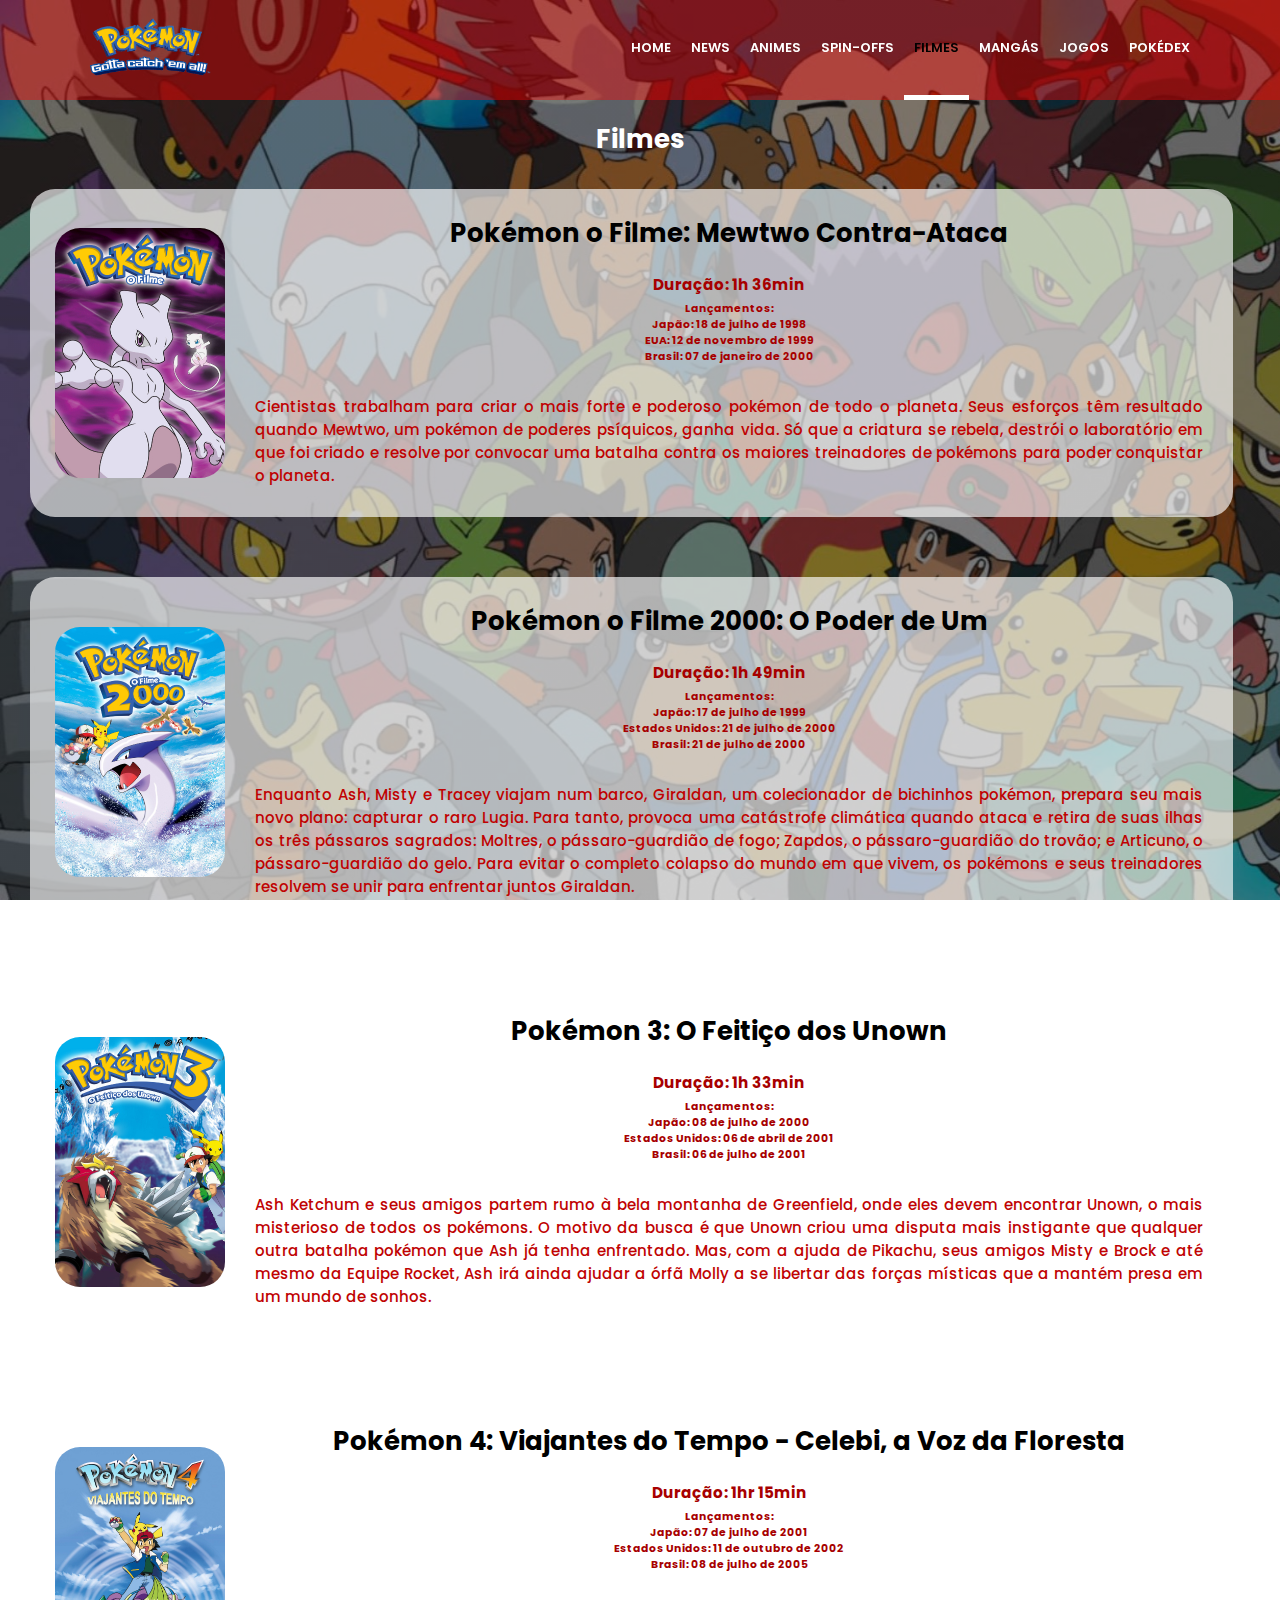
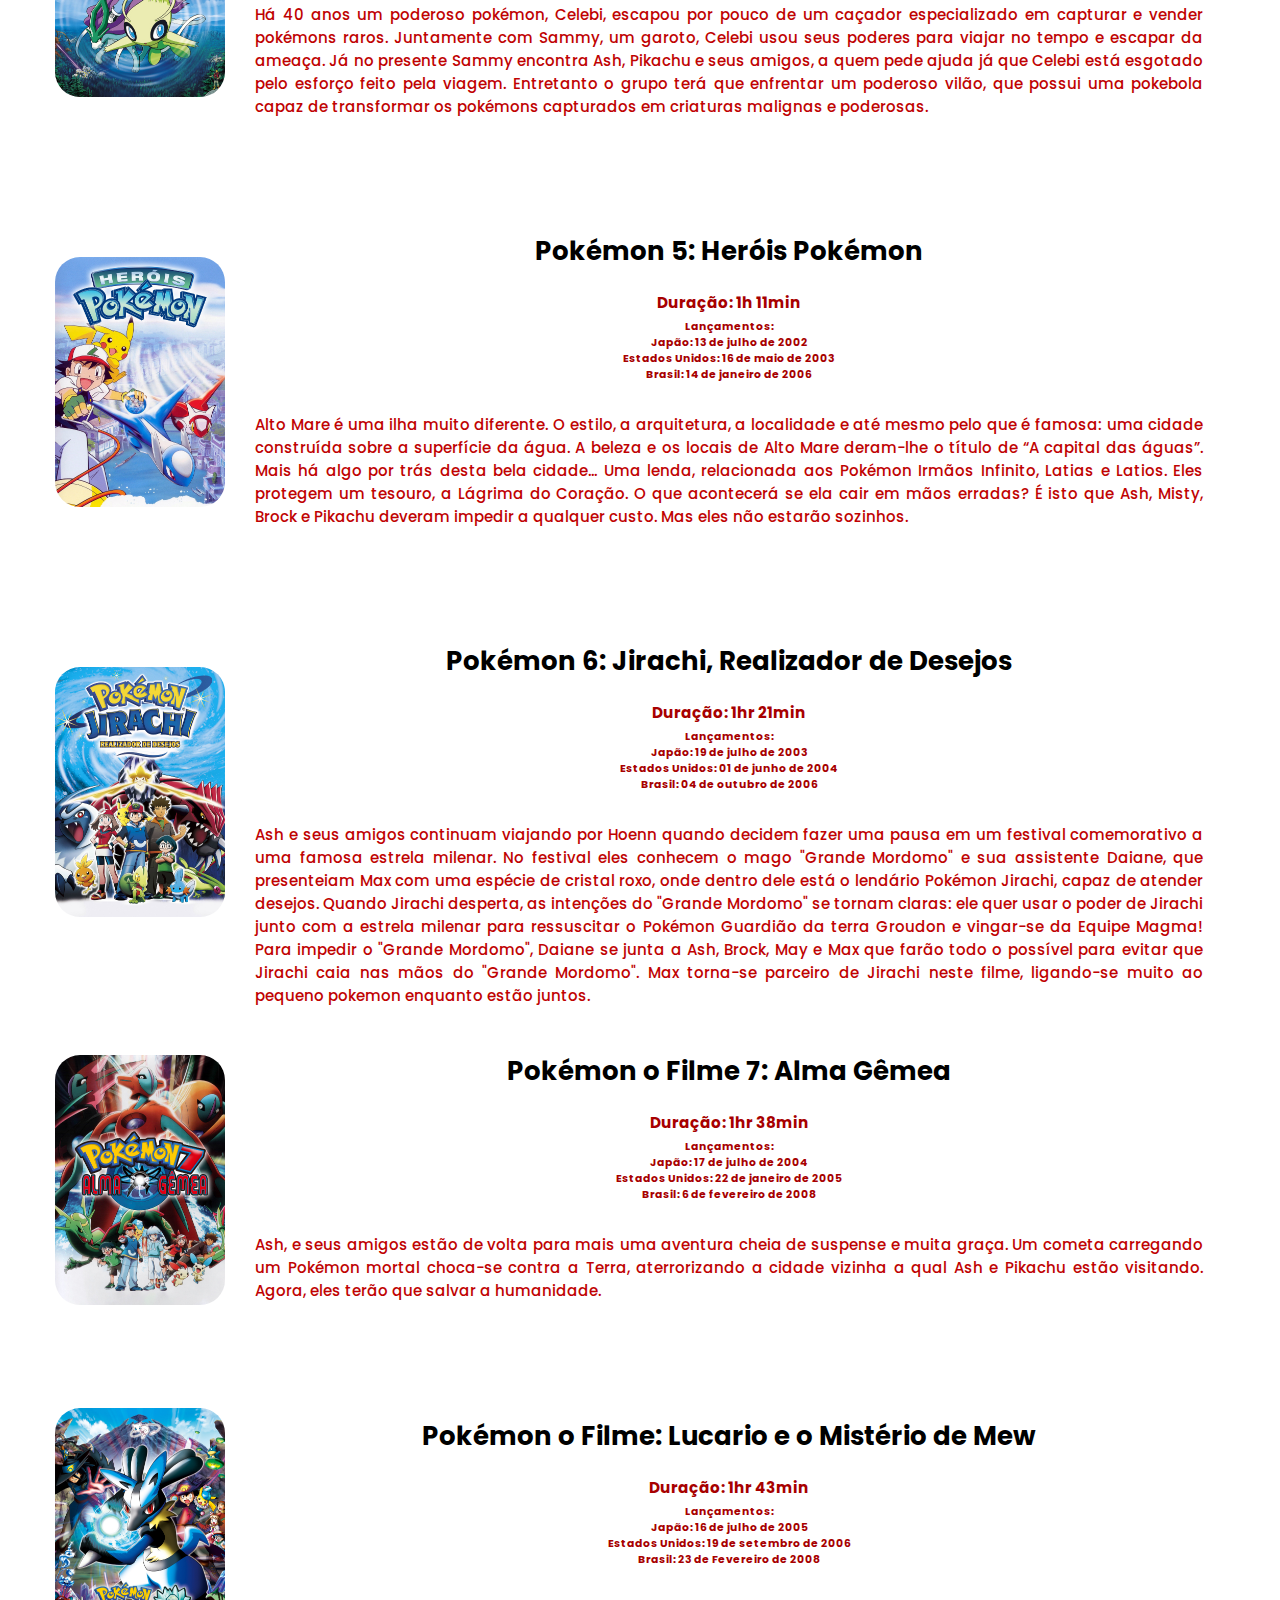
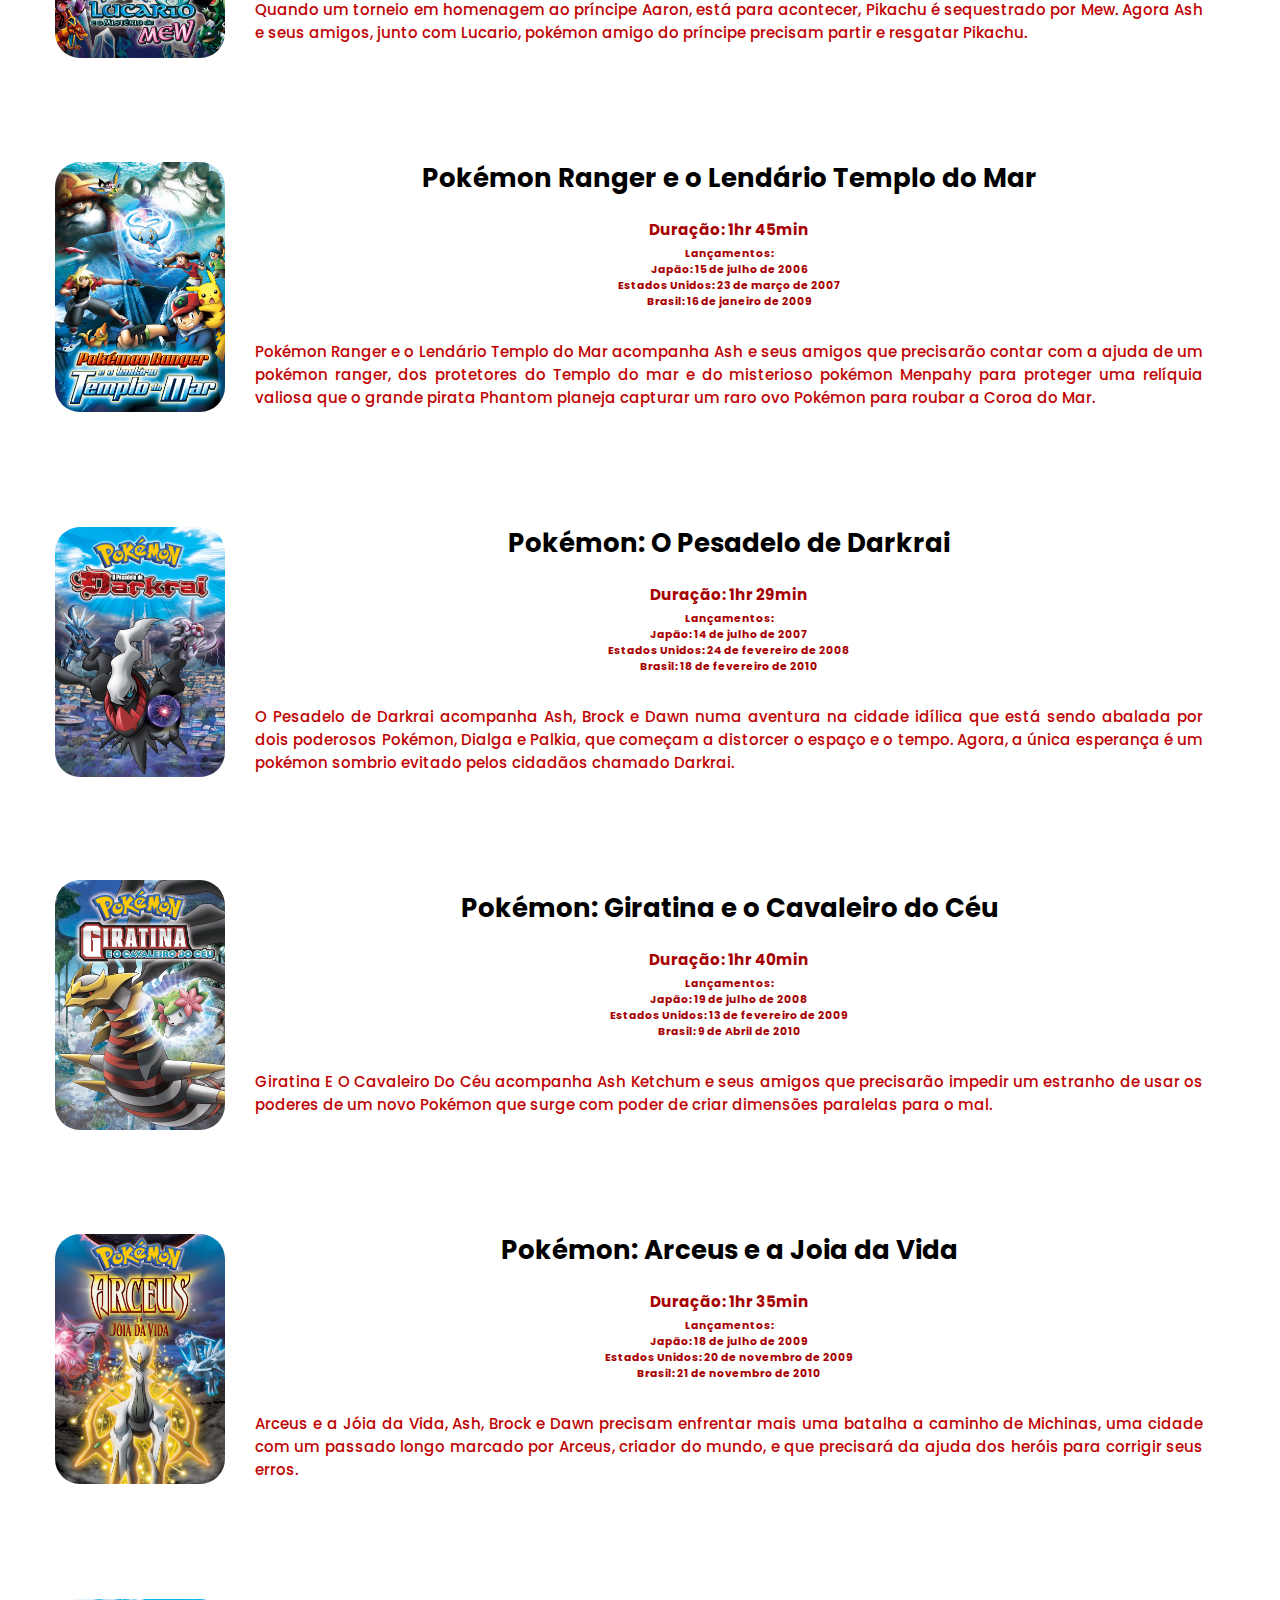
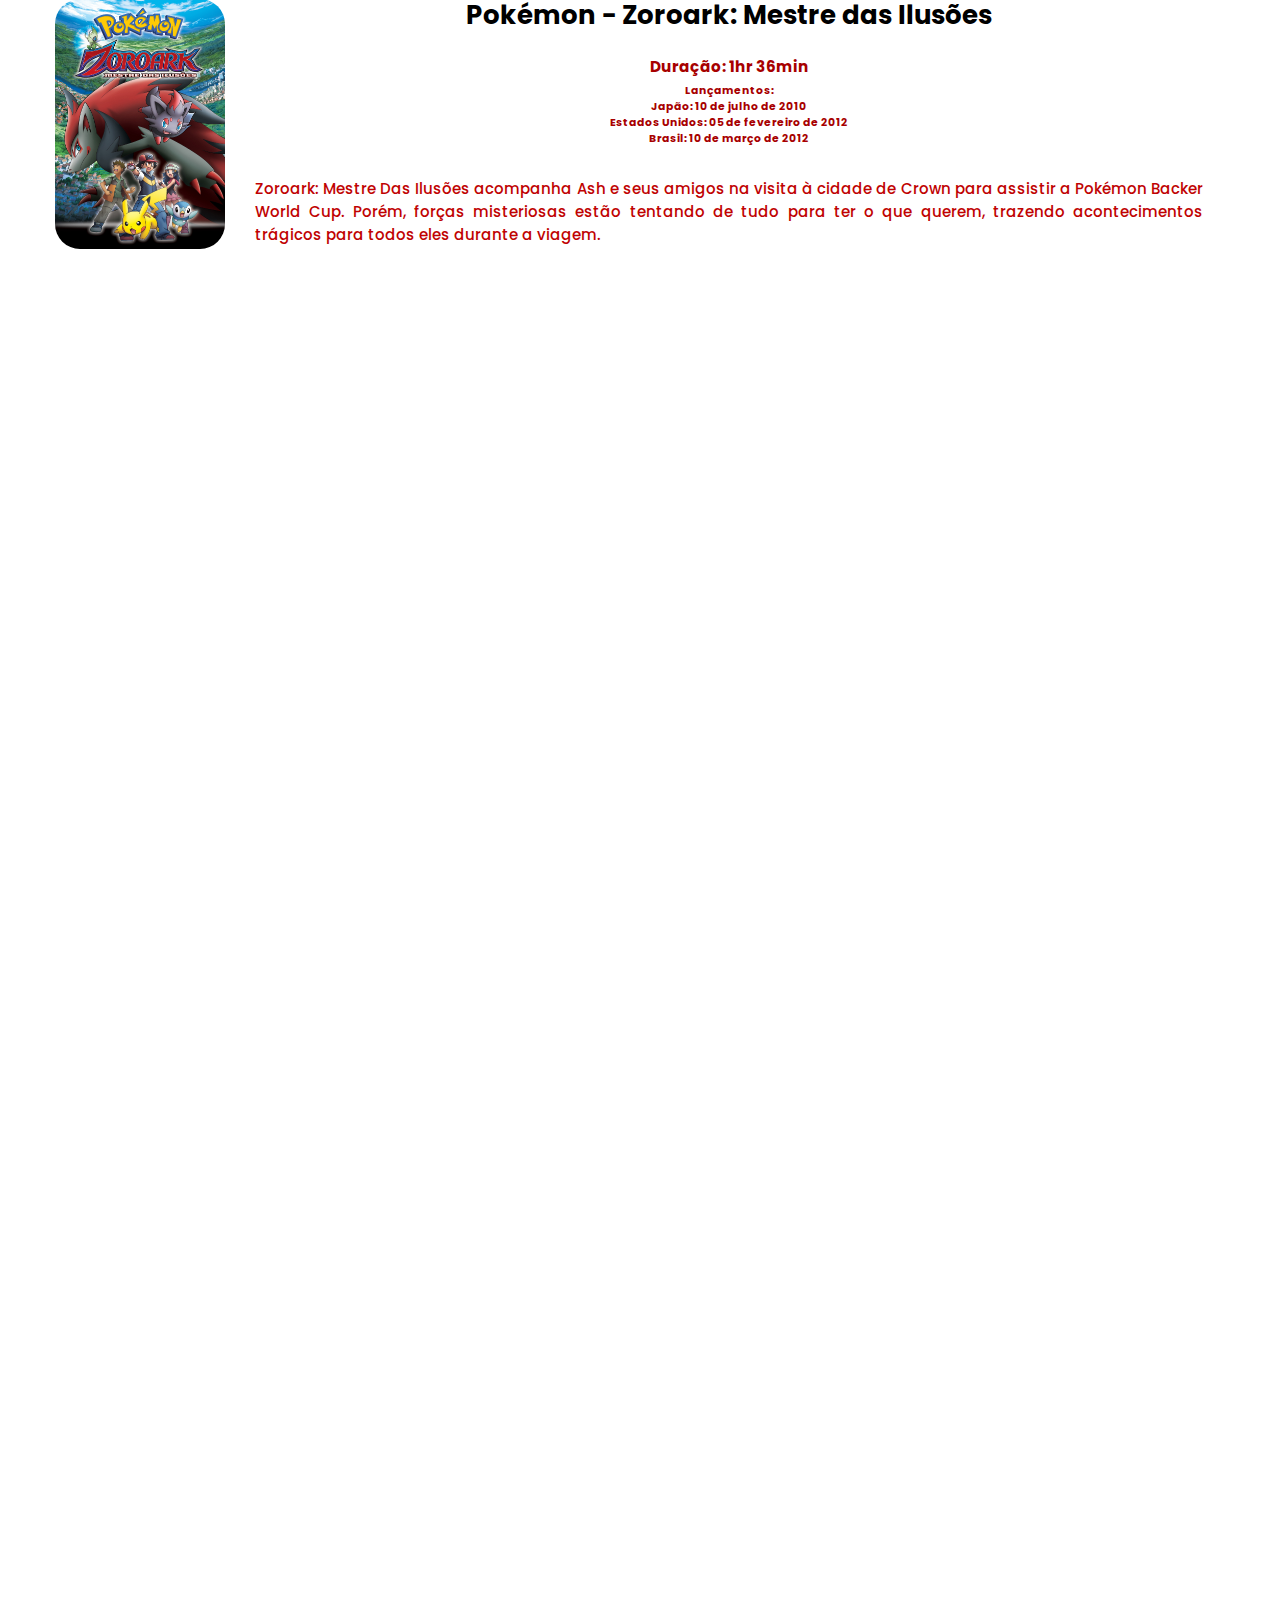
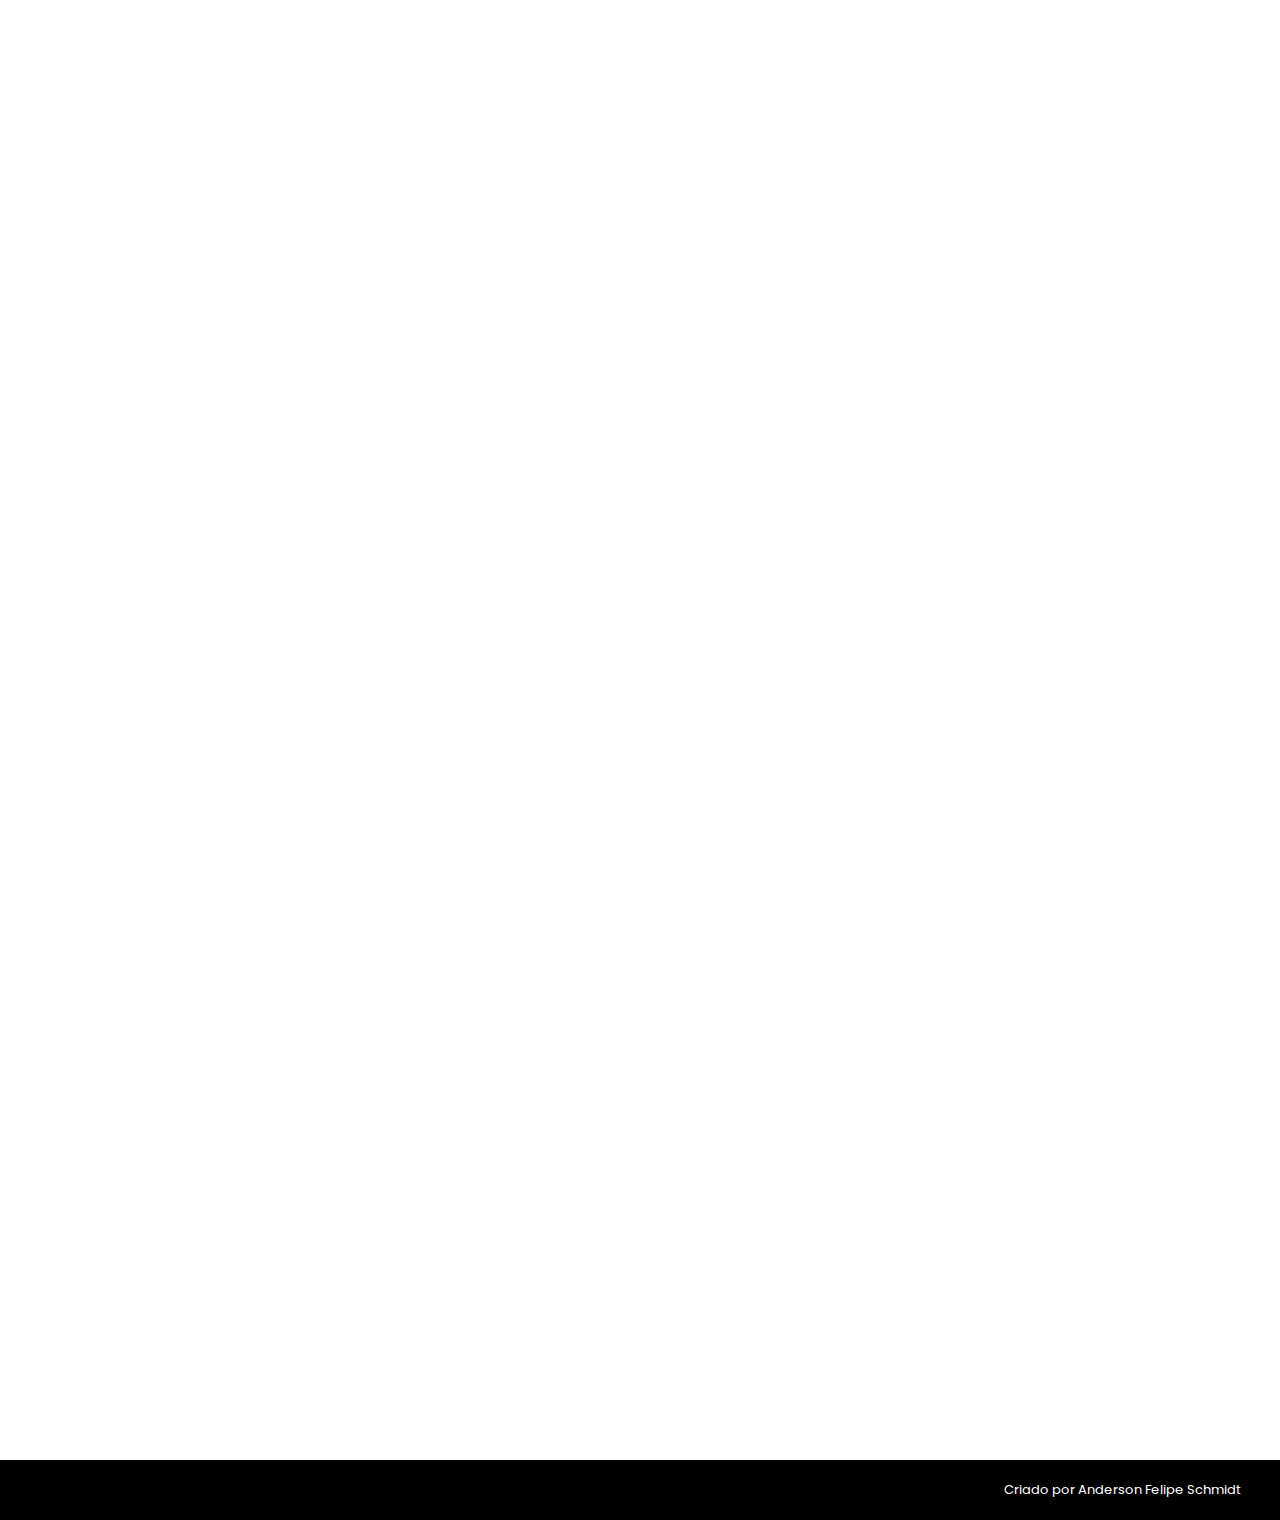
<file: paginas/filmes.html>
<!DOCTYPE html>
<html lang="pt-br">

<head>
    <meta charset="UTF-8">
    <meta name="viewport" content="width=device-width, initial-scale=1.0">
    <title>Pokémon Club</title>
    <link rel="stylesheet" href="../assets/css/stylef.css">
    <link rel="shortcut icon" href="../assets/images/icons/pokebola.png" type="image/x-icon" class="aba">
</head>

<body>

    <header>

        <div class="header">

            <div class="logo">

                <div class="logoimg">

                    <a href="">

                        <a href="../index.html"><img src="../assets/images/logo/logo.png"></a>

                    </a>

                </div>

            </div>

            <div class="menu">

                <nav>

                    <ul>

                        <li><a href="../index.html">Home</a></li>
                        <li><a href="">News</a></li>
                        <li><a href="animes.html">Animes</a></li>
                        <li><a href="sipinoffs.html">Spin-Offs</a></li>
                        <li><a href="filmes.html" class="active">Filmes</a></li>
                        <li><a href="">Mangás</a></li>
                        <li><a href="">Jogos</a></li>
                        <li><a href="">Pokédex</a></li>

                    </ul>

                </nav>

            </div>

        </div>

    </header>

    <main>

        <div class="bg-color">

            <div class="container">

                <section class="animes">

                    <div class="content-animes">

                        <h1>Filmes</h1>

                    </div>


                    <div class="card">
                        <div class="card-img">

                            <img src="../assets/images/filmes/01_o_filme.jpg" class="img">

                        </div>
                        <div class="texto">

                            <h1>Pokémon o Filme: Mewtwo Contra-Ataca</h1>

                            <h3>Duração: 1h 36min</h3>
                            <h5>Lançamentos:<br />
                                Japão: 18 de julho de 1998<br />
                                EUA: 12 de novembro de 1999<br />
                                Brasil: 07 de janeiro de 2000</h5>
                            <div class="conteudo">

                                <p>Cientistas trabalham para criar o mais forte e poderoso pokémon de todo o planeta.
                                    Seus esforços têm resultado quando Mewtwo, um pokémon de poderes psíquicos, ganha
                                    vida. Só que a criatura se rebela, destrói o laboratório em que foi criado e resolve
                                    por convocar uma batalha contra os maiores treinadores de pokémons para poder
                                    conquistar o planeta.</p>

                            </div>

                        </div>

                    </div>

                    <div class="card">
                        <div class="card-img">

                            <img src="../assets/images/filmes/02_o_filme_2000.jpg" class="img">

                        </div>
                        <div class="texto">

                            <h1>Pokémon o Filme 2000: O Poder de Um</h1>

                            <h3>Duração: 1h 49min</h3>
                            <h5>Lançamentos:<br />
                                Japão: 17 de julho de 1999<br />
                                Estados Unidos: 21 de julho de 2000<br />
                                Brasil: 21 de julho de 2000</h5>
                            <div class="conteudo">

                                <p>Enquanto Ash, Misty e Tracey viajam num barco, Giraldan, um colecionador de bichinhos
                                    pokémon, prepara seu mais novo plano: capturar o raro Lugia. Para tanto, provoca uma
                                    catástrofe climática quando ataca e retira de suas ilhas os três pássaros sagrados:
                                    Moltres, o pássaro-guardião de fogo; Zapdos, o pássaro-guardião do trovão; e
                                    Articuno, o pássaro-guardião do gelo. Para evitar o completo colapso do mundo em que
                                    vivem, os pokémons e seus treinadores resolvem se unir para enfrentar juntos
                                    Giraldan.</p>

                            </div>

                        </div>

                    </div>

                    <div class="card">
                        <div class="card-img">

                            <img src="../assets/images/filmes/03_o_feitico_dos_unown.jpg" class="img">

                        </div>
                        <div class="texto">

                            <h1>Pokémon 3: O Feitiço dos Unown</h1>

                            <h3>Duração: 1h 33min</h3>
                            <h5>Lançamentos:<br />
                                Japão: 08 de julho de 2000<br />
                                Estados Unidos: 06 de abril de 2001<br />
                                Brasil: 06 de julho de 2001</h5>
                            <div class="conteudo">

                                <p>Ash Ketchum e seus amigos partem rumo à bela montanha de Greenfield, onde eles devem
                                    encontrar Unown, o mais misterioso de todos os pokémons. O motivo da busca é que
                                    Unown criou uma disputa mais instigante que qualquer outra batalha pokémon que Ash
                                    já tenha enfrentado. Mas, com a ajuda de Pikachu, seus amigos Misty e Brock e até
                                    mesmo da Equipe Rocket, Ash irá ainda ajudar a órfã Molly a se libertar das forças
                                    místicas que a mantém presa em um mundo de sonhos.</p>

                            </div>

                        </div>

                    </div>

                    <div class="card">
                        <div class="card-img">

                            <img src="../assets/images/filmes/04_viajantes_do_tempo.jpeg" class="img">

                        </div>
                        <div class="texto">

                            <h1>Pokémon 4: Viajantes do Tempo - Celebi, a Voz da Floresta</h1>

                            <h3>Duração: 1hr 15min</h3>
                            <h5>Lançamentos:<br />
                                Japão: 07 de julho de 2001<br />
                                Estados Unidos: 11 de outubro de 2002<br />
                                Brasil: 08 de julho de 2005
                            </h5>
                            <div class="conteudo">

                                <p>Há 40 anos um poderoso pokémon, Celebi, escapou por pouco de um caçador especializado
                                    em capturar e vender pokémons raros. Juntamente com Sammy, um garoto, Celebi usou
                                    seus poderes para viajar no tempo e escapar da ameaça. Já no presente Sammy encontra
                                    Ash, Pikachu e seus amigos, a quem pede ajuda já que Celebi está esgotado pelo
                                    esforço feito pela viagem. Entretanto o grupo terá que enfrentar um poderoso vilão,
                                    que possui uma pokebola capaz de transformar os pokémons capturados em criaturas
                                    malignas e poderosas.</p>

                            </div>

                        </div>

                    </div>

                    <div class="card">
                        <div class="card-img">

                            <img src="../assets/images/filmes/05_herois_pokemon.jpeg" class="img">

                        </div>
                        <div class="texto">

                            <h1>Pokémon 5: Heróis Pokémon</h1>

                            <h3>Duração: 1h 11min</h3>
                            <h5>Lançamentos:<br />
                                Japão: 13 de julho de 2002<br />
                                Estados Unidos: 16 de maio de 2003<br />
                                Brasil: 14 de janeiro de 2006
                            </h5>
                            <div class="conteudo">

                                <p>Alto Mare é uma ilha muito diferente. O estilo, a arquitetura, a localidade e até
                                    mesmo pelo que é famosa: uma cidade construída sobre a superfície da água. A beleza
                                    e os locais de Alto Mare deram-lhe o título de “A capital das águas”. Mais há algo
                                    por trás desta bela cidade... Uma lenda, relacionada aos Pokémon Irmãos Infinito,
                                    Latias e Latios. Eles protegem um tesouro, a Lágrima do Coração.
                                    O que acontecerá se ela cair em mãos erradas? É isto que Ash, Misty, Brock e Pikachu
                                    deveram impedir a qualquer custo. Mas eles não estarão sozinhos.</p>

                            </div>

                        </div>

                    </div>

                    <div class="card">
                        <div class="card-img">

                            <img src="../assets/images/filmes/06_jirachi_realizador_de_desejos.jpeg" class="img">

                        </div>
                        <div class="texto">

                            <h1>Pokémon 6: Jirachi, Realizador de Desejos</h1>

                            <h3>Duração: 1hr 21min</h3>
                            <h5>Lançamentos:<br />
                                Japão: 19 de julho de 2003<br />
                                Estados Unidos: 01 de junho de 2004<br />
                                Brasil: 04 de outubro de 2006
                            </h5>
                            <div class="conteudo">

                                <p>Ash e seus amigos continuam viajando por Hoenn quando decidem fazer uma pausa em um
                                    festival comemorativo a uma famosa estrela milenar. No festival eles conhecem o mago
                                    "Grande Mordomo" e sua assistente Daiane, que presenteiam Max com uma espécie de
                                    cristal roxo, onde dentro dele está o lendário Pokémon Jirachi, capaz de atender
                                    desejos. Quando Jirachi desperta, as intenções do "Grande Mordomo" se tornam claras:
                                    ele quer usar o poder de Jirachi junto com a estrela milenar para ressuscitar o
                                    Pokémon Guardião da terra Groudon e vingar-se da Equipe Magma! Para impedir o
                                    "Grande Mordomo", Daiane se junta a Ash, Brock, May e Max que farão todo o possível
                                    para evitar que Jirachi caia nas mãos do "Grande Mordomo". Max torna-se parceiro de
                                    Jirachi neste filme, ligando-se muito ao pequeno pokemon enquanto estão juntos.</p>

                            </div>

                        </div>

                    </div>

                    <div class="card">
                        <div class="card-img">

                            <img src="../assets/images/filmes/07_alma_gemea.jpeg" class="img">

                        </div>
                        <div class="texto">

                            <h1>Pokémon o Filme 7: Alma Gêmea</h1>

                            <h3>Duração: 1hr 38min</h3>
                            <h5>Lançamentos:<br />
                                Japão: 17 de julho de 2004<br />
                                Estados Unidos: 22 de janeiro de 2005<br />
                                Brasil: 6 de fevereiro de 2008
                            </h5>
                            <div class="conteudo">

                                <p> Ash, e seus amigos estão de volta para mais uma aventura cheia de suspense e muita
                                    graça. Um cometa carregando um Pokémon mortal choca-se contra a Terra, aterrorizando
                                    a cidade vizinha a qual Ash e Pikachu estão visitando. Agora, eles terão que salvar
                                    a humanidade.</p>

                            </div>
                        </div>
                    </div>

                    <div class="card">
                        <div class="card-img">

                            <img src="../assets/images/filmes/08_lucario_e_o_misterio_de_mew.jpeg" class="img">

                        </div>
                        <div class="texto">

                            <h1>Pokémon o Filme: Lucario e o Mistério de Mew</h1>

                            <h3>Duração: 1hr 43min</h3>
                            <h5>Lançamentos:<br />
                                Japão: 16 de julho de 2005<br />
                                Estados Unidos: 19 de setembro de 2006<br />
                                Brasil: 23 de Fevereiro de 2008
                            </h5>
                            <div class="conteudo">

                                <p> Quando um torneio em homenagem ao príncipe Aaron, está para acontecer,
                                    Pikachu é sequestrado por Mew. Agora Ash e seus amigos, junto com Lucario,
                                    pokémon amigo do príncipe precisam partir e resgatar Pikachu.</p>

                            </div>

                        </div>

                    </div>

                    <div class="card">
                        <div class="card-img">

                            <img src="../assets/images/filmes/09_pokemon_ranger_e_o_lendario_templo_do_mar.jpeg"
                                class="img">

                        </div>
                        
                        <div class="texto">

                            <h1>Pokémon Ranger e o Lendário Templo do Mar</h1>

                            <h3>Duração: 1hr 45min</h3>
                            <h5>Lançamentos:<br />
                                Japão: 15 de julho de 2006<br />
                                Estados Unidos: 23 de março de 2007<br />
                                Brasil: 16 de janeiro de 2009
                            </h5>
                            <div class="conteudo">

                                <p> Pokémon Ranger e o Lendário Templo do Mar acompanha Ash e seus amigos que precisarão
                                    contar com a ajuda de um pokémon ranger, dos protetores do Templo do mar e do
                                    misterioso pokémon Menpahy para proteger uma relíquia valiosa que o grande pirata
                                    Phantom planeja capturar um raro ovo Pokémon para roubar a Coroa do Mar.</p>

                            </div>

                        </div>

                    </div>

                    <div class="card">
                        <div class="card-img">

                            <img src="../assets/images/filmes/10_o_pesadelo_de_darkrai.jpeg"
                                class="img">

                        </div>
                        
                        <div class="texto">

                            <h1>Pokémon: O Pesadelo de Darkrai</h1>

                            <h3>Duração: 1hr 29min</h3>
                            <h5>Lançamentos:<br />
                                Japão: 14 de julho de 2007<br />
                                Estados Unidos: 24 de fevereiro de 2008<br />
                                Brasil: 18 de fevereiro de 2010
                            </h5>
                            <div class="conteudo">

                                <p> O Pesadelo de Darkrai acompanha Ash, Brock e Dawn numa aventura na cidade idílica que está sendo abalada por dois poderosos Pokémon, Dialga e Palkia, que começam a distorcer o espaço e o tempo. Agora, a única esperança é um pokémon sombrio evitado pelos cidadãos chamado Darkrai.</p>

                            </div>

                        </div>

                    </div>

                    <div class="card">
                        <div class="card-img">

                            <img src="../assets/images/filmes/11_giratina_e_o_cavaleiro_do_ceu.jpeg"
                                class="img">

                        </div>
                        
                        <div class="texto">

                            <h1>Pokémon: Giratina e o Cavaleiro do Céu</h1>

                            <h3>Duração: 1hr 40min</h3>
                            <h5>Lançamentos:<br />
                                Japão: 19 de julho de 2008<br />
                                Estados Unidos: 13 de fevereiro de 2009<br />
                                Brasil: 9 de Abril de 2010
                            </h5>
                            <div class="conteudo">

                                <p>Giratina E O Cavaleiro Do Céu acompanha Ash Ketchum e seus amigos que precisarão impedir um estranho de usar os poderes de um novo Pokémon que surge com poder de criar dimensões paralelas para o mal.</p>

                            </div>

                        </div>

                    </div>

                    <div class="card">
                        <div class="card-img">

                            <img src="../assets/images/filmes/12_arceus_e_a_joia_da_vida.jpeg"
                                class="img">

                        </div>
                        
                        <div class="texto">

                            <h1>Pokémon: Arceus e a Joia da Vida</h1>

                            <h3>Duração: 1hr 35min</h3>
                            <h5>Lançamentos:<br />
                                Japão: 18 de julho de 2009<br />
                                Estados Unidos: 20 de novembro de 2009<br />
                                Brasil: 21 de novembro de 2010
                            </h5>
                            <div class="conteudo">

                                <p>Arceus e a Jóia da Vida, Ash, Brock e Dawn precisam enfrentar mais uma batalha a caminho de Michinas, uma cidade com um passado longo marcado por Arceus, criador do mundo, e que precisará da ajuda dos heróis para corrigir seus erros.</p>

                            </div>

                        </div>

                    </div>

                    <div class="card">
                        <div class="card-img">

                            <img src="../assets/images/filmes/13_zoroark_mestre_das_ilusoes.jpeg"
                                class="img">

                        </div>
                        
                        <div class="texto">

                            <h1>Pokémon - Zoroark: Mestre das Ilusões</h1>

                            <h3>Duração: 1hr 36min</h3>
                            <h5>Lançamentos:<br />
                                Japão: 10 de julho de 2010<br />
                                Estados Unidos: 05 de fevereiro de 2012<br />
                                Brasil: 10 de março de 2012
                            </h5>
                            <div class="conteudo">

                                <p>Zoroark: Mestre Das Ilusões acompanha Ash e seus amigos na visita à cidade de Crown para assistir a Pokémon Backer World Cup. Porém, forças misteriosas estão tentando de tudo para ter o que querem, trazendo acontecimentos trágicos para todos eles durante a viagem.</p>

                            </div>

                        </div>

                    </div>

                </section>

            </div>

        </div>


    </main>
    <!--Section Footer-->
    <footer class="rodape">

        <div>

            <p>Criado por Anderson Felipe Schmidt</p>

        </div>

    </footer>

    <script src="../assets/js/script.js"></script>

</body>

</html>
</file>
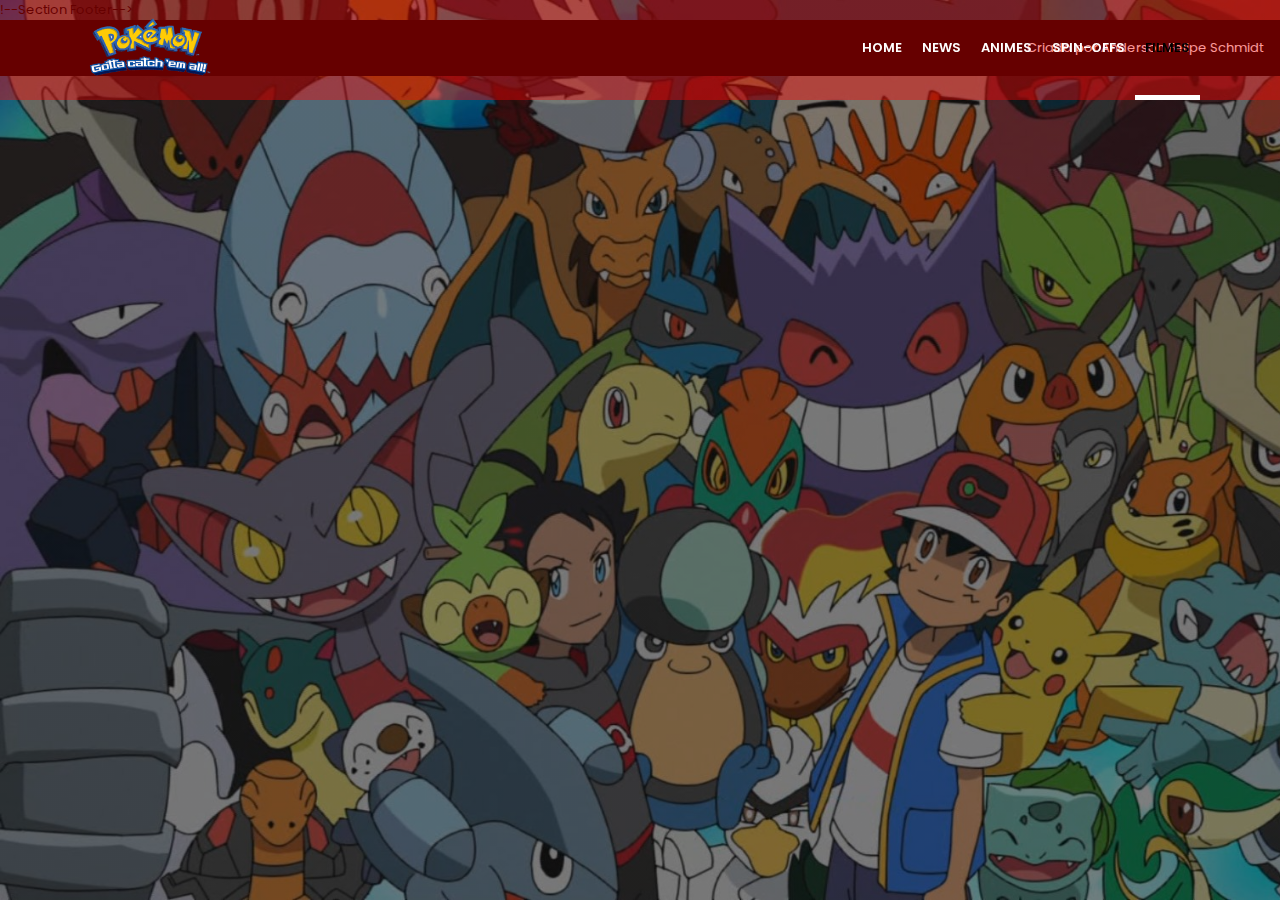
<file: paginas/news.html>
<!DOCTYPE html>
<html lang="pt-br">

<head>
    <meta charset="UTF-8">
    <meta name="viewport" content="width=device-width, initial-scale=1.0">
    <title>Pokémon Club</title>
    <link rel="stylesheet" href="../assets/css/stylen.css">
    <link rel="shortcut icon" href="../assets/images/icons/pokebola.png" type="image/x-icon" class="aba">
</head>

<body>

    <header>

        <div class="header">

            <div class="logo">

                <div class="logoimg">

                    <a href="">

                        <a href="../index.html"><img src="../assets/images/logo/logo.png"></a>

                    </a>

                </div>

            </div>

            <div class="menu">

                <nav>

                    <ul>

                        <li><a href="../index.html">Home</a></li>
                        <li><a href="">News</a></li>
                        <li><a href="animes.html">Animes</a></li>
                        <li><a href="sipinoffs.html">Spin-Offs</a></li>
                        <li><a href="filmes.html" class="active">Filmes</a></li>
                        <!--<li><a href="">Jogos</a></li>
                        <li><a href="">Pokédex</a></li>-->

                    </ul>

                </nav>

            </div>

        </div>

    </header>
    
    <main>

    </main>

    !--Section Footer-->
    <footer class="rodape">

        <div>

            <p>Criado por Anderson Felipe Schmidt</p>

        </div>

    </footer>

    <script src="../assets/js/script.js"></script>

</body>
</file>
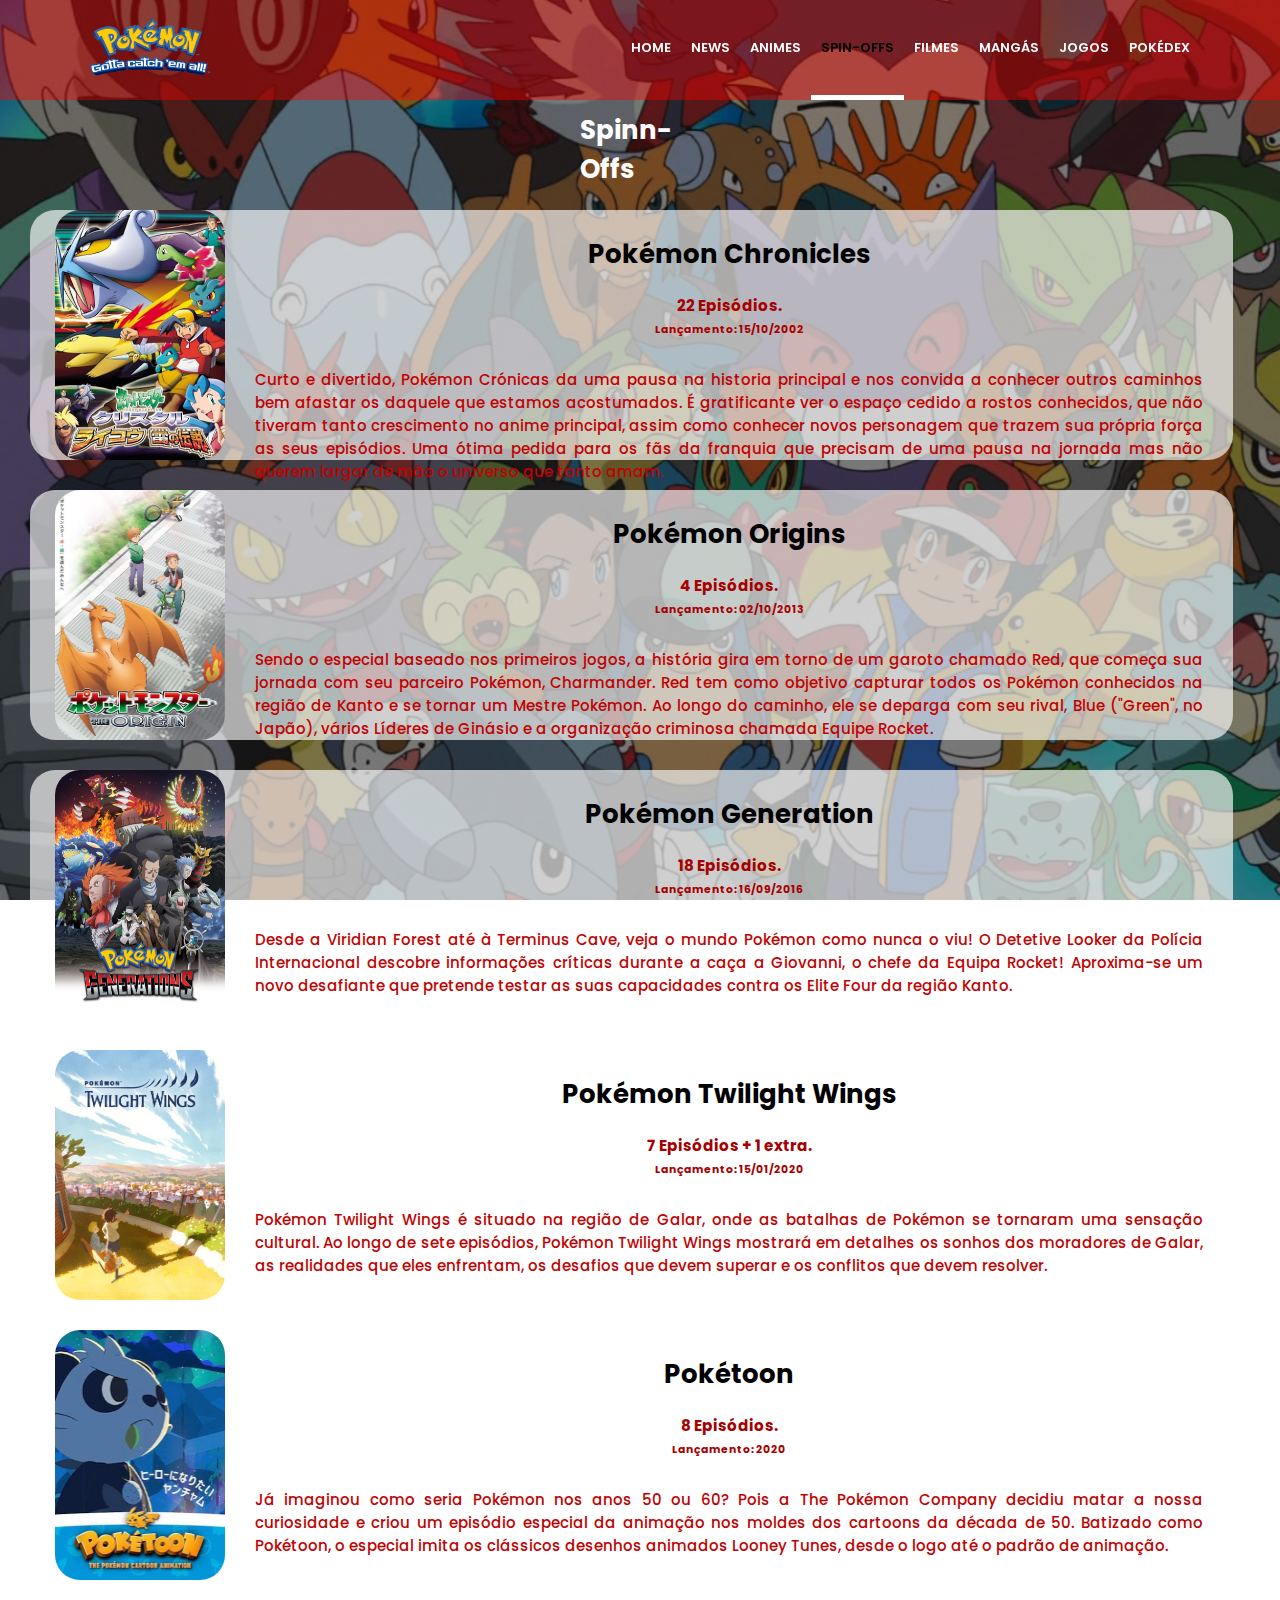
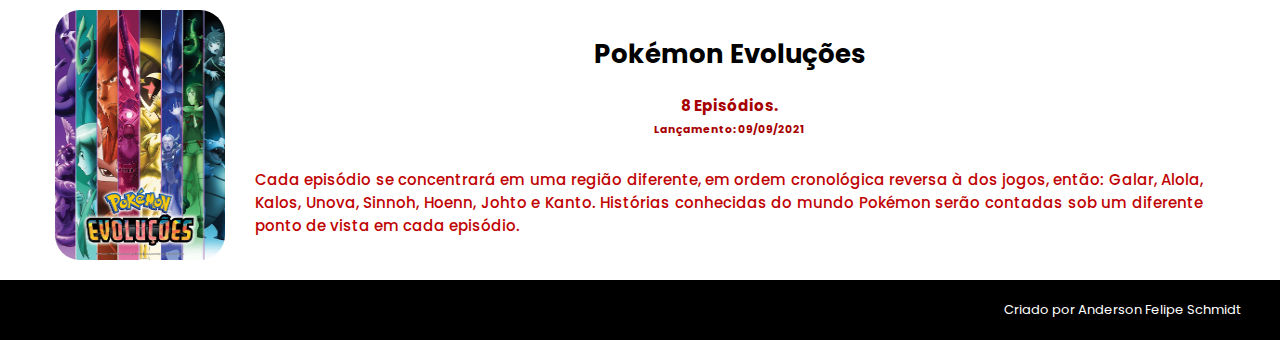
<file: paginas/sipinoffs.html>
<!DOCTYPE html>
<html lang="pt-br">

<head>
    <meta charset="UTF-8">
    <meta name="viewport" content="width=device-width, initial-scale=1.0">
    <title>Pokémon Club</title>
    <link rel="stylesheet" href="../assets/css/styles.css">
    <link rel="shortcut icon" href="../assets/images/icons/pokebola.png" type="image/x-icon" class="aba">
</head>

<body>

    <header>

        <div class="header">

            <div class="logo">

                <div class="logoimg">

                    <a href="">

                        <a href="../index.html"><img src="../assets/images/logo/logo.png"></a>

                    </a>

                </div>

            </div>

            <div class="menu">

                <nav>

                    <ul>

                        <li><a href="../index.html">Home</a></li>
                        <li><a href="">News</a></li>
                        <li><a href="animes.html">Animes</a></li>
                        <li><a href="sipinoffs.html" class="active">Spin-Offs</a></li>
                        <li><a href="filmes.html">Filmes</a></li>
                        <li><a href="">Mangás</a></li>
                        <li><a href="">Jogos</a></li>
                        <li><a href="">Pokédex</a></li>

                    </ul>

                </nav>

            </div>

        </div>

    </header>

    <main>

        <div class="container">

            <section class="animes">

                <div class="content-animes">

                    <h1>Spinn-Offs</h1>

                </div>

                <div class="content-card">

                    <div class="card">
                        <div class="card-img">

                            <img src="../assets/images/Spinn-Offs/01_pokemon_chronicles.jpeg" class="img">

                        </div>
                        <div class="texto">

                            <h1>Pokémon Chronicles</h1>

                            <h3>22 Episódios.</h3>
                            <h5>Lançamento: 15/10/2002</h5>
                            <div class="conteudo">

                                <p>Curto e divertido, Pokémon Crónicas da uma pausa na historia principal e nos convida
                                    a
                                    conhecer outros caminhos bem afastar os daquele que estamos acostumados. É
                                    gratificante
                                    ver o espaço cedido a rostos conhecidos, que não tiveram tanto crescimento no anime
                                    principal, assim como conhecer novos personagem que trazem sua própria força as seus
                                    episódios. Uma ótima pedida para os fãs da franquia que precisam de uma pausa na
                                    jornada
                                    mas não querem largar de mão o universo que tanto amam.</p>

                            </div>

                        </div>

                    </div>

                    <div class="card">
                        <div class="card-img">

                            <img src="../assets/images/Spinn-Offs/02_pokemon_origins.jpeg" class="img">

                        </div>
                        <div class="texto">

                            <h1>Pokémon Origins</h1>

                            <h3>4 Episódios.</h3>
                            <h5>Lançamento: 02/10/2013</h5>
                            <div class="conteudo">

                                <p>Sendo o especial baseado nos primeiros jogos, a história gira em torno de um garoto
                                    chamado Red, que começa sua jornada com seu parceiro Pokémon, Charmander. Red tem
                                    como
                                    objetivo capturar todos os Pokémon conhecidos na região de Kanto e se tornar um
                                    Mestre
                                    Pokémon. Ao longo do caminho, ele se deparga com seu rival, Blue ("Green", no
                                    Japão),
                                    vários Líderes de Ginásio e a organização criminosa chamada Equipe Rocket.</p>

                            </div>

                        </div>

                    </div>

                    <div class="card">
                        <div class="card-img">

                            <img src="../assets/images/Spinn-Offs/03_pokemon_generations.png" class="img">

                        </div>
                        <div class="texto">

                            <h1>Pokémon Generation</h1>

                            <h3>18 Episódios.</h3>
                            <h5>Lançamento: 16/09/2016</h5>
                            <div class="conteudo">

                                <p>Desde a Viridian Forest até à Terminus Cave, veja o mundo Pokémon como nunca o viu! O
                                    Detetive Looker da Polícia Internacional descobre informações críticas durante a
                                    caça a
                                    Giovanni, o chefe da Equipa Rocket! Aproxima-se um novo desafiante que pretende
                                    testar
                                    as suas capacidades contra os Elite Four da região Kanto.</p>

                            </div>

                        </div>

                    </div>

                    <div class="card">
                        <div class="card-img">

                            <img src="../assets/images/Spinn-Offs/04_pokemon_twilight_wings.jpeg" class="img">

                        </div>
                        <div class="texto">

                            <h1>Pokémon Twilight Wings</h1>

                            <h3>7 Episódios + 1 extra.</h3>
                            <h5>Lançamento: 15/01/2020</h5>
                            <div class="conteudo">

                                <p>Pokémon Twilight Wings é situado na região de Galar, onde as batalhas de Pokémon se
                                    tornaram uma sensação cultural. Ao longo de sete episódios, Pokémon Twilight Wings
                                    mostrará em detalhes os sonhos dos moradores de Galar, as realidades que eles
                                    enfrentam,
                                    os desafios que devem superar e os conflitos que devem resolver.</p>

                            </div>

                        </div>

                    </div>

                    <div class="card">
                        <div class="card-img">

                            <img src="../assets/images/Spinn-Offs/05_poketoon.jpg" class="img">

                        </div>
                        <div class="texto">

                            <h1>Pokétoon</h1>

                            <h3>8 Episódios.</h3>
                            <h5>Lançamento: 2020</h5>
                            <div class="conteudo">

                                <p>Já imaginou como seria Pokémon nos anos 50 ou 60? Pois a The Pokémon Company decidiu
                                    matar a nossa curiosidade e criou um episódio especial da animação nos moldes dos
                                    cartoons da década de 50. Batizado como Pokétoon, o especial imita os clássicos
                                    desenhos
                                    animados Looney Tunes, desde o logo até o padrão de animação.</p>

                            </div>

                        </div>

                    </div>

                    <div class="card">
                        <div class="card-img">

                            <img src="../assets/images/Spinn-Offs/06_pokemon_evolucoes.jpeg" class="img">

                        </div>
                        <div class="texto">

                            <h1>Pokémon Evoluções</h1>

                            <h3>8 Episódios.</h3>
                            <h5>Lançamento: 09/09/2021</h5>
                            <div class="conteudo">

                                <p>Cada episódio se concentrará em uma região diferente, em ordem cronológica reversa à
                                    dos
                                    jogos, então: Galar, Alola, Kalos, Unova, Sinnoh, Hoenn, Johto e Kanto. Histórias
                                    conhecidas do mundo Pokémon serão contadas sob um diferente ponto de vista em cada
                                    episódio.</p>

                            </div>

                        </div>

                    </div>

                </div>



            </section>

        </div>

    </main>

    <!--Section Footer-->
    <footer class="rodape">

        <div>

            <p>Criado por Anderson Felipe Schmidt</p>

        </div>

    </footer>

    <script src="../assets/js/script.js"></script>

</body>

</html>
</file>
<file: assets/css/stylef.css>
@import url('https://fonts.googleapis.com/css2?family=Montserrat:wght@300;400;600;700&display=swap');
@import url('https://fonts.googleapis.com/css2?family=Poppins:wght@400;700&display=swap');


* {
    margin: 0;
    padding: 0;
    border: 0;
    box-sizing: border-box;
    font-family: 'Poppins', arial;
}

body {
    font-size: 13px;
    overflow-x: hidden;
    background: linear-gradient(rgba(0, 0, 0, 0.5), rgba(0, 0, 0, 0.5)), url(../images/background/fundo.jpeg);
    background-size: cover;
    overflow: scroll;
    background-attachment: fixed;
    overflow-x: hidden;

}



.aba {
    size: 20%;
}

:root {
    --c-red: rgba(255, 0, 0, 0.4);
    --c-white: rgb(255, 255, 255);
    --c-orange: #B28756;
    --c-blue: #000000;
    --c-gray: #999;
    --c-gray-light: #383838;
    --bg-light-gray: #000000f7;
    --c-border-red: rgba(255, 0, 0, 0);
}

.container {
    height: 86vh;
    display: flex;
    flex-direction: column;
    margin-top: 110px;
}

header {
    height: 100px;
    background-color: var(--c-red);
    position: fixed;
    width: 100vw;
    top: 0px;
}

.header {
    max-width: 87.45vw;
    height: 100px;
    margin: auto;
    display: flex;
    align-items: center;
}

.logo {
    width: 140px;
}

.logoimg img {
    width: 140px;
    height: 60px;
}

.menu_mobile {
    display: none;
}

.menu {
    flex: 1;
    display: flex;
    justify-content: flex-end;
}

.menu nav ul,
.menu nav ul li {
    list-style: none;
}

.menu nav ul {
    display: flex;
}

.menu nav ul li a {
    text-decoration: none;
    color: var(--c-white);
    text-transform: uppercase;
    font-weight: 600;
    display: flex;
    align-items: center;
    padding-left: 10px;
    padding-right: 10px;
    height: 100px;
    border-bottom: 5px solid var(--c-border-red);
}

.menu nav ul li a:hover,
.menu nav ul li .active {
    border-bottom: 5px solid var(--c-white);
    color: rgb(0, 0, 0);
}

.animes {
    margin-top: 10px;
    width: 100%;
    height: 100vh;
    color: rgb(255, 255, 255);
    display: flex;
    flex-direction: column;
}

.content-animes {

    height: 60px;
    align-items: center;
    width: 120px;
    margin: auto;
    display: flex;
    justify-content: center;

}

.card {
    width: 94vw;
    height: 350px;
    background-color: rgba(255, 255, 255, 0.65);
    border-radius: 25px;
    margin: 30px;
    display: flex;
}

.card h1 {
    justify-content: center;
    align-items: center;
    align-content: center;

}

.card .img {

    height: 250px;
    width: 170px;
    border-radius: 25px;

}

.texto {
    text-align: center;
    padding-top: 25px;
}

.texto h1 {
    color: #000;
}

.texto h3 {
    padding-top: 20px;
    color: rgb(167, 0, 0);
}

.texto h5 {
    padding-top: 5px;
    color: rgb(167, 0, 0);
}

.conteudo {
    padding: 30px;
    font-size: 15px;
    font-weight: 500;
}

.conteudo p {

    text-align: justify;
    color: rgb(192, 2, 2);
}

.card-img {
    padding-left: 25px;
    display: flex;
    justify-content: center;
    align-items: center;
}

footer {
    background-color: #000;
    padding: 20px;
    bottom: 0;
    width: 100vw;
    margin-top: 545%;
}

.rodape {

    color: white;
    display: flex;
    justify-content: end;
    padding-right: 40px;
}

/*responsivo*/
@media screen and (max-width: 860px) {
    .corpo {
        width: 100%;
    }

    header {
        height: 60px;
        background-color: var(--c-red);
        position: fixed;
        width: 100vw;
    }

    .header {
        max-width: 87.45vw;
        height: 100px;
        margin: auto;
        display: flex;
        align-items: center;

    }

    .logoimg img {
        width: 60%;
        height: 60%;
        margin-top: -40px;
    }

    .menu {
        flex: 1;
        display: flex;
        justify-content: flex-end;
    }

    .menu a {
        font-size: 9px;
    }


    .menu nav ul,
    .menu nav ul li {
        list-style: none;
    }

    .menu nav ul {
        display: flex;
    }

    .menu nav ul li a {
        text-decoration: none;
        color: var(--c-white);
        text-transform: uppercase;
        font-weight: 600;
        display: flex;
        align-items: center;
        padding-left: 10px;
        padding-right: 10px;
        height: 30px;
        border-bottom: 5px solid var(--c-border-red);
    }

    .menu nav ul li a:hover,
    .menu nav ul li .active {
        border-bottom: 5px solid var(--c-white);
        color: rgb(0, 0, 0);
    }


    .animes {
        margin-top: 10px;
        width: 100%;
        height: 100vh;
        color: rgb(255, 255, 255);
        display: flex;
        flex-direction: column;
    }

    .content-animes {

        height: 60px;
        align-items: center;
        width: 120px;
        margin: auto;
        display: flex;
        justify-content: center;
        font-size: 11px;

    }

    .card {
        width: 94vw;
        height: auto;
        background-color: rgba(255, 255, 255, 0.65);
        border-radius: 25px;
        margin: 30px;
        display: flex;
    }

    .card h1 {
        justify-content: center;
        align-items: center;
        align-content: center;

    }

    .card .img {

        height: 160px;
        width: 110px;
        border-radius: 25px;

    }

    .texto {
        text-align: center;
        padding-top: 25px;
    }
    
    .texto h1 {
        color: #000;
        font-size: 10px;
    }
    
    .texto h3 {
        padding-top: 20px;
        color: rgb(167, 0, 0);
        font-size: 9px;
    }
    
    .texto h5 {
        padding-top:5px ;
        color: rgb(167, 0, 0);
        font-size: 8px;
    }
    
    .conteudo{
        padding: 30px;
        font-size: 8px;
        font-weight: 500;
    }
    .conteudo p {
    
        text-align: justify;
        color: rgb(192, 2, 2);
    }

    .card-img {
        padding-left: 25px;
        display: flex;
        justify-content: center;
        align-items: center;
    }

    footer {
        background-color: #000;
        padding: 20px;
        margin-top: 7880px;
    }

    .rodape {
        font-size: 8px;
        color: white;
        display: flex;
        justify-content: end;
    }
}
</file>
<file: assets/css/stylen.css>
@import url('https://fonts.googleapis.com/css2?family=Montserrat:wght@300;400;600;700&display=swap');
@import url('https://fonts.googleapis.com/css2?family=Poppins:wght@400;700&display=swap');


* {
    margin: 0;
    padding: 0;
    border: 0;
    box-sizing: border-box;
    font-family: 'Poppins', arial;
}
body {
    font-size: 13px;
    background: linear-gradient(rgba(0,0,0,0.5), rgba(0,0,0,0.5)), url(../images/background/fundo.jpeg);
    background-size: cover;
    overflow: scroll;
    background-attachment: fixed;   
    overflow-x: hidden; 
}
.aba{
    size: 20%;
}
:root {
    --c-red: rgba(255, 0, 0, 0.4);
    --c-white: rgb(255, 255, 255);
    --c-orange: #B28756;
    --c-blue: #000000;
    --c-gray: #999;
    --c-gray-light: #383838;
    --bg-light-gray: #000000f7;
    --c-border-red:rgba(255,0,0,0);
}
.bg-color{
    max-height: 100vh;
    width: 100vw;
    background-color: rgba(0,0,0,0.4);
}

.container{

    height: 86vh;
    display: flex;
    flex-direction: column;
    margin-top: 110px;

}

header {
    height: 100px;
    background-color: var(--c-red);
    position: fixed;
    width: 100vw;
}
.header {
    max-width: 87.45vw;
    height: 100px;
    margin: auto;
    display: flex;
    align-items: center;

}
.logo {
    width: 140px;
}
.logoimg img {
    width: 140px;
    height: 60px;
}
.menu_mobile {
    display: none;
}
.menu {
    flex: 1;
    display: flex;
    justify-content: flex-end;
}
.menu nav ul, .menu nav ul li {
    list-style: none;    
}
.menu nav ul {
    display: flex;
}

.menu nav ul li a {
    text-decoration: none;
    color: var(--c-white);
    text-transform: uppercase;
    font-weight: 600;
    display: flex;
    align-items: center;
    padding-left: 10px;
    padding-right: 10px;
    height: 100px;
    border-bottom: 5px solid var(--c-border-red);
}
.menu nav ul li a:hover, .menu nav ul li .active {
    border-bottom: 5px solid var(--c-white);
    color: rgb(0, 0, 0);
}



.rodape{
    color:rgb(255, 255, 255);
    background-color: rgb(0, 0, 0);
    height: 56px;
    align-items: center;
    display: flex;
    justify-content: end;
    
}

.rodape p{
    padding: 2px;
    margin-right: 15px;
}
</file>
<file: assets/css/styles.css>
@import url('https://fonts.googleapis.com/css2?family=Montserrat:wght@300;400;600;700&display=swap');
@import url('https://fonts.googleapis.com/css2?family=Poppins:wght@400;700&display=swap');


* {
    margin: 0;
    padding: 0;
    border: 0;
    box-sizing: border-box;
    font-family: 'Poppins', arial;
}


body {
    font-size: 13px;
    background: linear-gradient(rgba(0,0,0,0.5), rgba(0,0,0,0.5)), url(../images/background/fundo.jpeg);
    background-size: cover;
    overflow: scroll;
    background-attachment: fixed;   
    overflow-x: hidden; 
}

.aba {
    size: 20%;
}

:root {
    --c-red: rgba(255, 0, 0, 0.4);
    --c-white: rgb(255, 255, 255);
    --c-orange: #B28756;
    --c-blue: #000000;
    --c-gray: #999;
    --c-gray-light: #383838;
    --bg-light-gray: #000000f7;
    --c-border-red: rgba(255, 0, 0, 0);
}

.container {
    height: 100vh;
    display: flex;
    flex-direction: column;
    margin-top: 110px;
}

header {
    height: 100px;
    background-color: var(--c-red);
    position: fixed;
    width: 100vw;
    top: 0px;
}

.header {
    max-width: 87.45vw;
    height: 100px;
    margin: auto;
    display: flex;
    align-items: center;
}

.logo {
    width: 140px;
}

.logoimg img {
    width: 140px;
    height: 60px;
}

.menu_mobile {
    display: none;
}

.menu {
    flex: 1;
    display: flex;
    justify-content: flex-end;
}

.menu nav ul,
.menu nav ul li {
    list-style: none;
}

.menu nav ul {
    display: flex;
}

.menu nav ul li a {
    text-decoration: none;
    color: var(--c-white);
    text-transform: uppercase;
    font-weight: 600;
    display: flex;
    align-items: center;
    padding-left: 10px;
    padding-right: 10px;
    height: 100px;
    border-bottom: 5px solid var(--c-border-red);
}

.menu nav ul li a:hover,
.menu nav ul li .active {
    border-bottom: 5px solid var(--c-white);
    color: rgb(0, 0, 0);
}

.card {
    width: 94vw;
    height: 250px;
    background-color: rgba(255, 255, 255, 0.65);
    border-radius: 25px;
    margin: 30px;
    display: flex;
}

.card h1 {
    justify-content: center;
    align-items: center;
    align-content: center;

}

.card .img {
    
    height: 250px;
    width: 170px;
    border-radius: 25px;
    
}

.texto {
    text-align: center;
    padding-top: 25px;
}

.texto h1 {
    color: #000;
}

.texto h3 {
    padding-top: 20px;
    color: rgb(167, 0, 0);
}

.texto h5 {
    padding-top:5px ;
    color: rgb(167, 0, 0);
}

.conteudo{
    padding: 30px;
    font-size: 15px;
    font-weight: 500;
}
.conteudo p {

    text-align: justify;
    color: rgb(192, 2, 2);
}

.animes {
    margin-top: 10px;
    width: 100%;
    height: 100%;
    color: rgb(255, 255, 255);
    display: flex;
    flex-direction: column;
    font-family: 'Poppins', Arial, Helvetica, sans-serif;
    
}

.content-animes {

    height: 60px;
    align-items: center;
    width: 120px;
    margin: auto;
    display: flex;
    justify-content: center;

}

.card-img{
    padding-left: 25px;
    display: flex;
    justify-content: center;
    align-items: center;
}

footer {
    background-color: #000;
    padding: 20px;
    bottom: 0;
    width: 100vw;
    margin-top: 68%;
}

.rodape {
   
    color: white;
    display: flex;
    justify-content: end;
    padding-right: 40px;
}

/*responsivo*/
@media screen and (max-width: 860px) {
    .corpo {
        width: 100%;
    }

    header {
        height: 60px;
        background-color: var(--c-red);
        position: fixed;
        width: 100vw;
    }

    .header {
        max-width: 87.45vw;
        height: 100px;
        margin: auto;
        display: flex;
        align-items: center;

    }

    .logoimg img {
        width: 60%;
        height: 60%;
        margin-top: -40px;
    }

    .menu {
        flex: 1;
        display: flex;
        justify-content: flex-end;
    }
    .menu a{
        font-size: 9px;
    }


    .menu nav ul,
    .menu nav ul li {
        list-style: none;
    }

    .menu nav ul {
        display: flex;
    }

    .menu nav ul li a {
        text-decoration: none;
        color: var(--c-white);
        text-transform: uppercase;
        font-weight: 600;
        display: flex;
        align-items: center;
        padding-left: 10px;
        padding-right: 10px;
        height: 30px;
        border-bottom: 5px solid var(--c-border-red);
    }

    .menu nav ul li a:hover,
    .menu nav ul li .active {
        border-bottom: 5px solid var(--c-white);
        color: rgb(0, 0, 0);
    }

    .card {
        width: 94vw;
        height: auto;
        background-color: rgba(255, 255, 255, 0.65);
        border-radius: 25px;
        margin: 30px;
        display: flex;
    }
    
    .card h1 {
        justify-content: center;
        align-items: center;
        align-content: center;
    
    }
    
    .card .img {
        
        height: 160px;
        width: 110px;
        border-radius: 25px;
        
    }
    
    .texto {
        text-align: center;
        padding-top: 25px;
      
    }
    
    .texto h1 {
        color: #000;
        font-size: 10px;
    }
    
    .texto h3 {
        padding-top: 20px;
        color: rgb(167, 0, 0);
        font-size: 9px;
    }
    
    .texto h5 {
        padding-top:5px ;
        color: rgb(167, 0, 0);
        font-size: 8px;
    }
    
    .conteudo{
        padding: 30px;
        font-size: 8px;
        font-weight: 500;
    }
    .conteudo p {
    
        text-align: justify;
        color: rgb(192, 2, 2);
    }
    
    .animes {
        margin-top: 10px;
        width: 100%;
        height: 100%;
        color: rgb(255, 255, 255);
        display: flex;
        flex-direction: column;
        font-family: 'Poppins', Arial, Helvetica, sans-serif;
        
    }
    
    .content-animes {
    
        height: 60px;
        align-items: center;
        width: 120px;
        margin: auto;
        display: flex;
        justify-content: center;
        font-size: 10px;
    }
    
    .card-img{
        padding-left: 25px;
        display: flex;
        justify-content: center;
        align-items: center;
    }
    
    footer {
        background-color: #000;
        padding: 20px;
        margin-top: 860px;
    }

    .rodape {
        font-size: 8px;
        color: white;
        display: flex;
        justify-content: end;
    }
}
</file>
